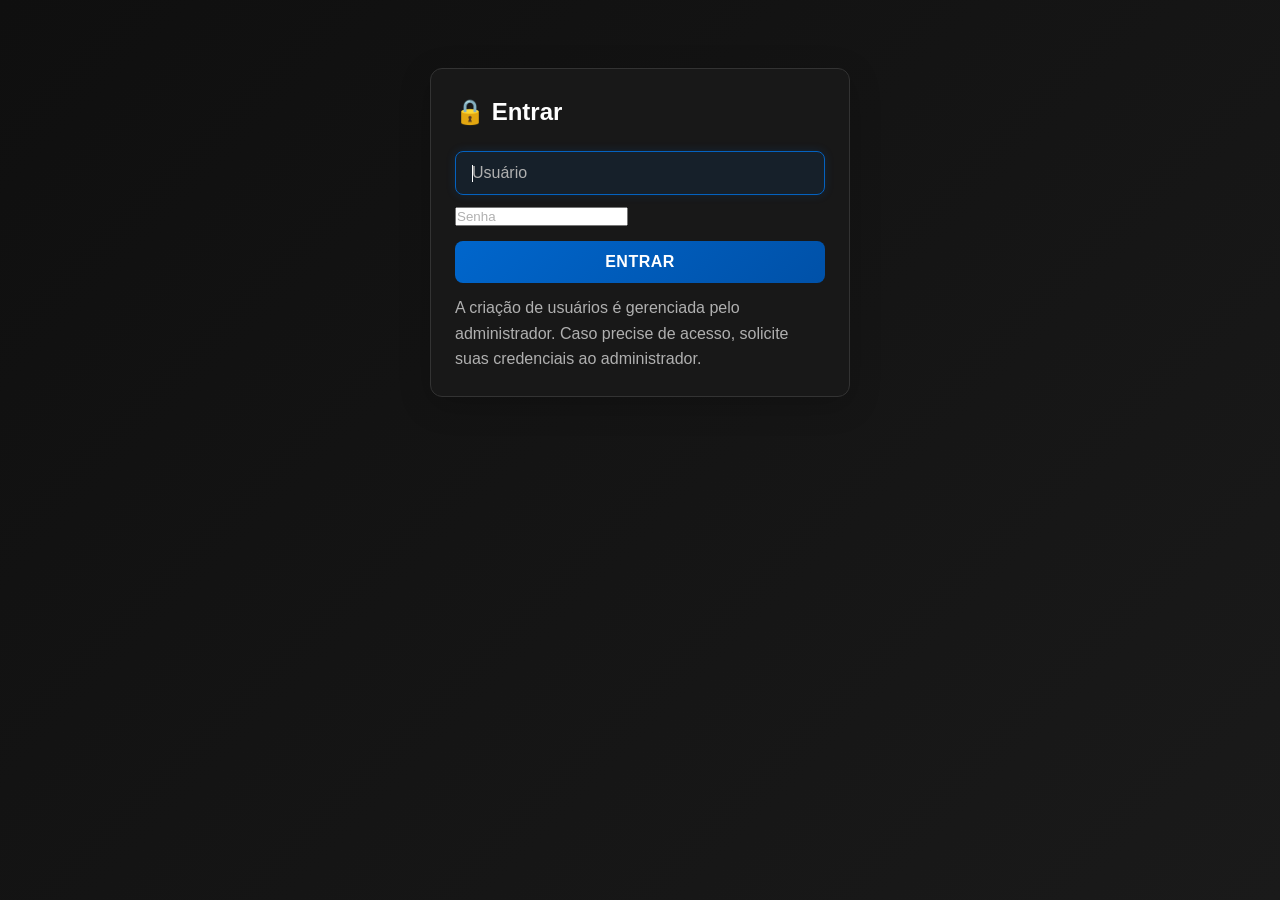
<file: index.html>
<!DOCTYPE html>
<html lang="pt-BR">
<head>
  <meta charset="UTF-8">
  <meta name="viewport" content="width=device-width, initial-scale=1.0">
  <meta name="description" content="Gerenciamento de Vendas - Sistema de Gestão de Vendas">
  <meta name="author" content="Gerenciamento de Vendas">
  <title>Gerenciamento de Vendas</title>
  <link rel="stylesheet" href="styles.css">
</head>
<body>
  <div class="container">
    <!-- Header -->
    <header class="header">
      <div class="header-content" style="display:flex; align-items:center; justify-content:space-between; gap:16px;">
        <div>
          <h1>🏷️ Gerenciamento de Vendas</h1>
          <p class="subtitle">Sistema de Gestão de Vendas</p>
        </div>
        <div style="text-align:right;">
          <div id="userDisplay" style="color:var(--text-secondary); margin-bottom:8px;"></div>
          <div style="display:flex; gap:8px; justify-content:flex-end; align-items:center;">
            <button id="adminBtn" class="btn" style="width:auto; padding:8px 12px; background:#333; display:none;">Gerenciar Usuários</button>
            <button id="logoutBtn" class="btn" style="width:auto; padding:8px 12px; background:#b22222;">Sair</button>
          </div>
        </div>
      </div>
      <div class="clock-container">
        <span id="clock"></span>
      </div>
    </header>

    <!-- Main Content -->
    <main class="main-content">
      <!-- Novo Produto Section -->
      <section class="card">
        <h2>📦 Novo Produto</h2>
        <form id="produtoForm" onsubmit="return false;">
          <div class="form-group">
            <input id="nome" type="text" placeholder="Nome do produto" required>
          </div>
          <div class="form-group">
            <input id="compra" type="number" placeholder="Preço de compra" step="0.01" min="0" required>
          </div>
          <div class="form-group">
            <input id="venda" type="number" placeholder="Preço de venda" step="0.01" min="0" required>
          </div>
          <div class="form-group">
            <input id="qtd" type="number" placeholder="Quantidade" min="1" required>
          </div>
          <button type="button" class="btn btn-primary" onclick="add()">➕ Adicionar Produto</button>
        </form>
      </section>

      <!-- Statistics Section -->
      <section class="stats-grid">
        <div class="stat-card">
          <div class="stat-icon">💵</div>
          <div class="stat-label">Hoje</div>
          <div class="stat-value">R$ <span id="hoje">0.00</span></div>
        </div>
        <div class="stat-card">
          <div class="stat-icon">📅</div>
          <div class="stat-label">Semana</div>
          <div class="stat-value">R$ <span id="semana">0.00</span></div>
        </div>
        <div class="stat-card">
          <div class="stat-icon">🗓️</div>
          <div class="stat-label">Mês</div>
          <div class="stat-value">R$ <span id="mes">0.00</span></div>
        </div>
        <div class="stat-card">
          <div class="stat-icon">📈</div>
          <div class="stat-label">Ano</div>
          <div class="stat-value">R$ <span id="ano">0.00</span></div>
        </div>
        <div class="stat-card">
          <div class="stat-icon">🏦</div>
          <div class="stat-label">Lucro Total</div>
          <div class="stat-value">R$ <span id="total">0.00</span></div>
        </div>
        <div class="stat-card">
          <div class="stat-icon">💰</div>
          <div class="stat-label">Receita Total</div>
          <div class="stat-value">R$ <span id="receita">0.00</span></div>
        </div>
        <div class="stat-card">
          <div class="stat-icon">📦</div>
          <div class="stat-label">Estoque</div>
          <div class="stat-value"><span id="estoque">0</span> itens</div>
        </div>
      </section>

      <!-- Produtos List Section -->
      <section class="card">
        <h2>📋 Lista de Produtos</h2>
        <div id="lista" class="produtos-list"></div>
      </section>

      <!-- Vendas List Section -->
      <section class="card">
        <h2>🧾 Produtos Vendidos</h2>
        <div id="vendasList" style="max-height:320px; overflow:auto; padding-top:8px;"></div>
      </section>

      <!-- Gráfico Section -->
      <section class="card">
        <h2>📊 Histórico Mensal do Ano</h2>
        <div class="chart-container">
          <canvas id="graf" width="700" height="260"></canvas>
        </div>
      </section>
    </main>

    <!-- Footer -->
    <footer class="footer">
      <p>&copy; 2026 Gerenciamento de Vendas. Todos os direitos reservados.</p>
    </footer>
  </div>

  <script src="app.js"></script>
</body>
</html>
</file>
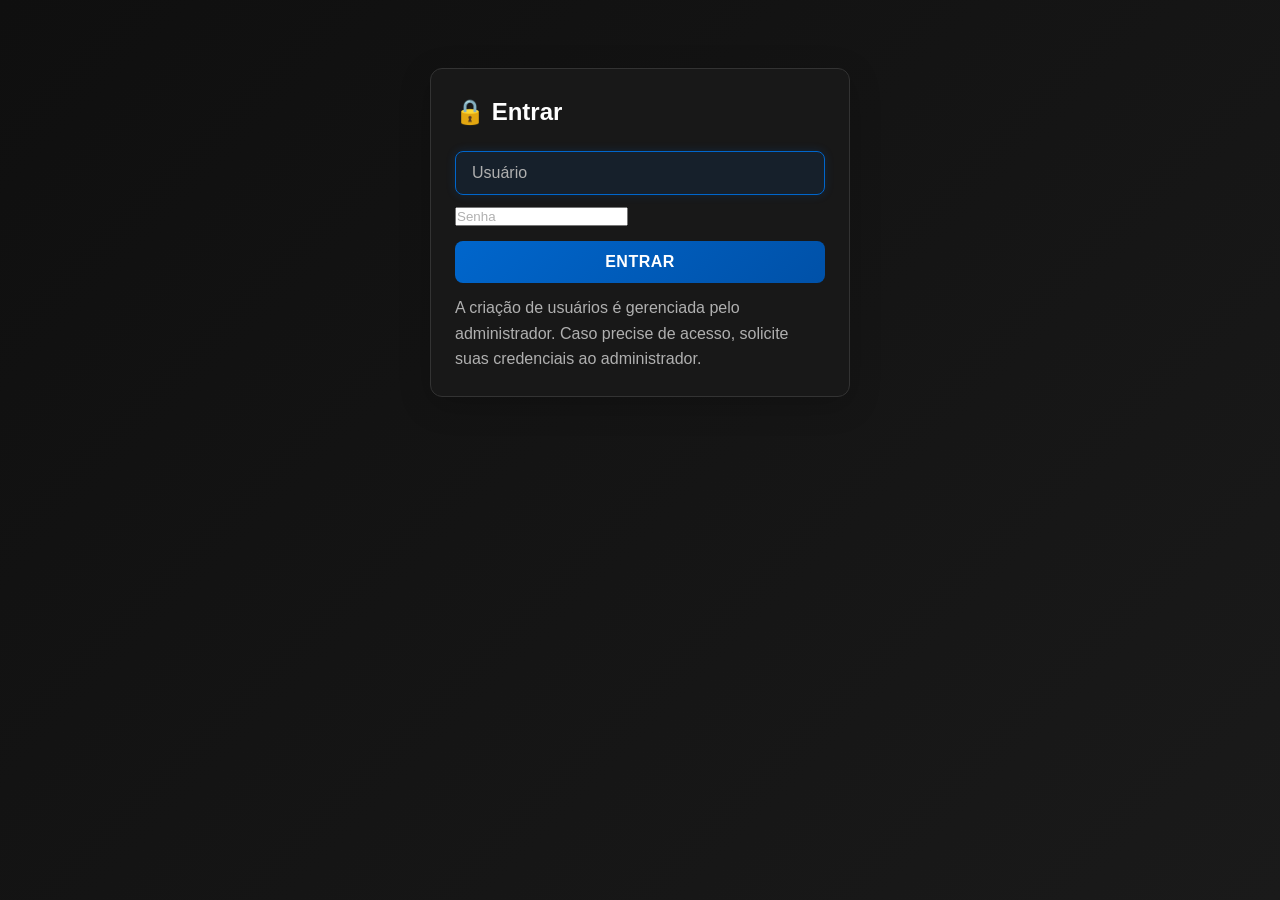
<file: admin-users-hybrid.html>
<!DOCTYPE html>
<html lang="pt-BR">
<head>
  <meta charset="utf-8">
  <meta name="viewport" content="width=device-width, initial-scale=1">
  <title>Admin - Gerenciar Usuários</title>
  <link rel="stylesheet" href="styles.css">
  <style>
    .admin-container {
      max-width: 1200px;
      margin: 0 auto;
      padding: 20px;
    }

    .admin-header {
      display: flex;
      justify-content: space-between;
      align-items: center;
      margin-bottom: 30px;
      padding-bottom: 20px;
      border-bottom: 2px solid var(--border-color);
    }

    .admin-title {
      display: flex;
      align-items: center;
      gap: 12px;
    }

    .admin-title h1 {
      margin: 0;
      font-size: 28px;
    }

    .admin-actions {
      display: flex;
      gap: 12px;
    }

    .admin-grid {
      display: grid;
      grid-template-columns: 1fr 1fr;
      gap: 20px;
      margin-bottom: 30px;
    }

    .card {
      background: var(--input-bg);
      border: 1px solid var(--border-color);
      border-radius: 12px;
      padding: 20px;
    }

    .card h2 {
      margin-top: 0;
      color: var(--text-primary);
      font-size: 18px;
      margin-bottom: 16px;
    }

    .form-group {
      margin-bottom: 12px;
    }

    .form-group label {
      display: block;
      font-size: 12px;
      color: var(--text-secondary);
      margin-bottom: 4px;
      text-transform: uppercase;
    }

    .form-group input,
    .form-group select {
      width: 100%;
      padding: 10px;
      background: var(--bg);
      border: 1px solid var(--border-color);
      border-radius: 6px;
      color: var(--text-primary);
      font-size: 14px;
      font-family: inherit;
      box-sizing: border-box;
    }

    .form-group input:focus,
    .form-group select:focus {
      outline: none;
      border-color: var(--accent);
      box-shadow: 0 0 0 2px rgba(100, 150, 255, 0.1);
    }

    .form-row {
      display: grid;
      grid-template-columns: 1fr 1fr;
      gap: 12px;
    }

    .btn {
      padding: 10px 16px;
      background: var(--accent);
      color: white;
      border: none;
      border-radius: 6px;
      cursor: pointer;
      font-size: 14px;
      font-weight: 500;
      transition: all 0.3s;
    }

    .btn:hover {
      opacity: 0.9;
      transform: translateY(-2px);
    }

    .btn:disabled {
      opacity: 0.5;
      cursor: not-allowed;
    }

    .btn-secondary {
      background: var(--border-color);
      color: var(--text-primary);
    }

    .btn-danger {
      background: #dc3545;
    }

    .btn-success {
      background: #28a745;
    }

    .btn-small {
      padding: 6px 12px;
      font-size: 12px;
    }

    .users-list {
      grid-column: 1 / -1;
    }

    .user-item {
      background: var(--bg);
      border: 1px solid var(--border-color);
      border-radius: 8px;
      padding: 16px;
      margin-bottom: 12px;
      display: flex;
      justify-content: space-between;
      align-items: center;
    }

    .user-info {
      flex: 1;
    }

    .user-name {
      font-weight: 600;
      color: var(--text-primary);
      margin-bottom: 4px;
    }

    .user-details {
      display: flex;
      gap: 16px;
      font-size: 12px;
      color: var(--text-secondary);
    }

    .user-actions {
      display: flex;
      gap: 8px;
      flex-wrap: wrap;
      justify-content: flex-end;
    }

    .invite-section {
      grid-column: 1 / -1;
    }

    .invite-box {
      background: var(--bg);
      border: 1px solid var(--accent);
      border-radius: 8px;
      padding: 12px;
      margin-bottom: 12px;
      font-family: 'Courier New', monospace;
      font-size: 13px;
      color: var(--text-primary);
      max-height: 150px;
      overflow-y: auto;
      white-space: pre-wrap;
      word-break: break-word;
    }

    .status-badge {
      display: inline-block;
      padding: 4px 8px;
      border-radius: 4px;
      font-size: 11px;
      font-weight: 600;
      text-transform: uppercase;
    }

    .status-admin {
      background: rgba(100, 150, 255, 0.2);
      color: var(--accent);
    }

    .status-user {
      background: rgba(40, 167, 69, 0.2);
      color: #28a745;
    }

    .loading {
      text-align: center;
      padding: 20px;
      color: var(--text-secondary);
    }

    .error {
      background: rgba(220, 53, 69, 0.1);
      border: 1px solid #dc3545;
      color: #dc3545;
      padding: 12px;
      border-radius: 6px;
      margin-bottom: 12px;
    }

    .success {
      background: rgba(40, 167, 69, 0.1);
      border: 1px solid #28a745;
      color: #28a745;
      padding: 12px;
      border-radius: 6px;
      margin-bottom: 12px;
    }

    @media (max-width: 768px) {
      .admin-grid {
        grid-template-columns: 1fr;
      }

      .form-row {
        grid-template-columns: 1fr;
      }

      .user-item {
        flex-direction: column;
        align-items: flex-start;
      }

      .user-actions {
        width: 100%;
        margin-top: 12px;
      }
    }
  </style>
</head>
<body>
  <div class="admin-container">
    <div class="admin-header">
      <div class="admin-title">
        <span>👨‍💼</span>
        <div>
          <h1>Painel de Administração</h1>
          <p style="margin: 0; font-size: 14px; color: var(--text-secondary);">Gerenciar usuários e membros</p>
        </div>
      </div>
      <div class="admin-actions">
        <button id="refreshBtn" class="btn btn-secondary btn-small">🔄 Atualizar</button>
        <button id="logoutBtn" class="btn btn-danger btn-small">Sair</button>
      </div>
    </div>

    <div id="alertContainer"></div>

    <div class="admin-grid">
      <!-- Criar novo usuário -->
      <div class="card">
        <h2>➕ Criar Novo Usuário</h2>
        <div class="form-group">
          <label>Nome de usuário (login)</label>
          <input type="text" id="newUsername" placeholder="Ex: joao.silva">
        </div>
        <div class="form-group">
          <label>Email (opcional)</label>
          <input type="email" id="newEmail" placeholder="Ex: joao@example.com">
        </div>
        <div class="form-group">
          <label>Função</label>
          <select id="newRole">
            <option value="user">Membro</option>
            <option value="admin">Administrador</option>
          </select>
        </div>
        <div class="form-group">
          <label>Senha (deixe em branco para gerar automaticamente)</label>
          <input type="password" id="newPassword" placeholder="Deixe vazio para gerar">
        </div>
        <button id="createUserBtn" class="btn btn-success" style="width: 100%;">Criar Usuário</button>
      </div>

      <!-- Gerar Convite -->
      <div class="card invite-section">
        <h2>✉️ Gerar Convite Personalizado</h2>
        <div class="form-group">
          <label>Nome do usuário (opcional)</label>
          <input type="text" id="inviteUsername" placeholder="Ex: maria.oliveira">
        </div>
        <div class="form-group">
          <label>Email (opcional)</label>
          <input type="email" id="inviteEmail" placeholder="Ex: maria@example.com">
        </div>
        <button id="generateInviteBtn" class="btn btn-success" style="width: 100%;">Gerar Convite</button>
        
        <div id="inviteContainer" style="margin-top: 12px; display: none;">
          <label style="display: block; font-size: 12px; color: var(--text-secondary); margin-bottom: 8px; text-transform: uppercase;">Texto do convite:</label>
          <div class="invite-box" id="inviteBox"></div>
          <button id="copyInviteBtn" class="btn btn-success btn-small" style="width: 100%; margin-top: 12px;">📋 Copiar Convite</button>
        </div>
      </div>

      <!-- Lista de usuários -->
      <div class="card users-list">
        <h2>👥 Usuários Cadastrados (<span id="userCount">0</span>)</h2>
        <div id="usersContainer" class="loading">Carregando usuários...</div>
      </div>
    </div>
  </div>

  <script src="admin-users-hybrid.js"></script>
</body>
</html>
</file>
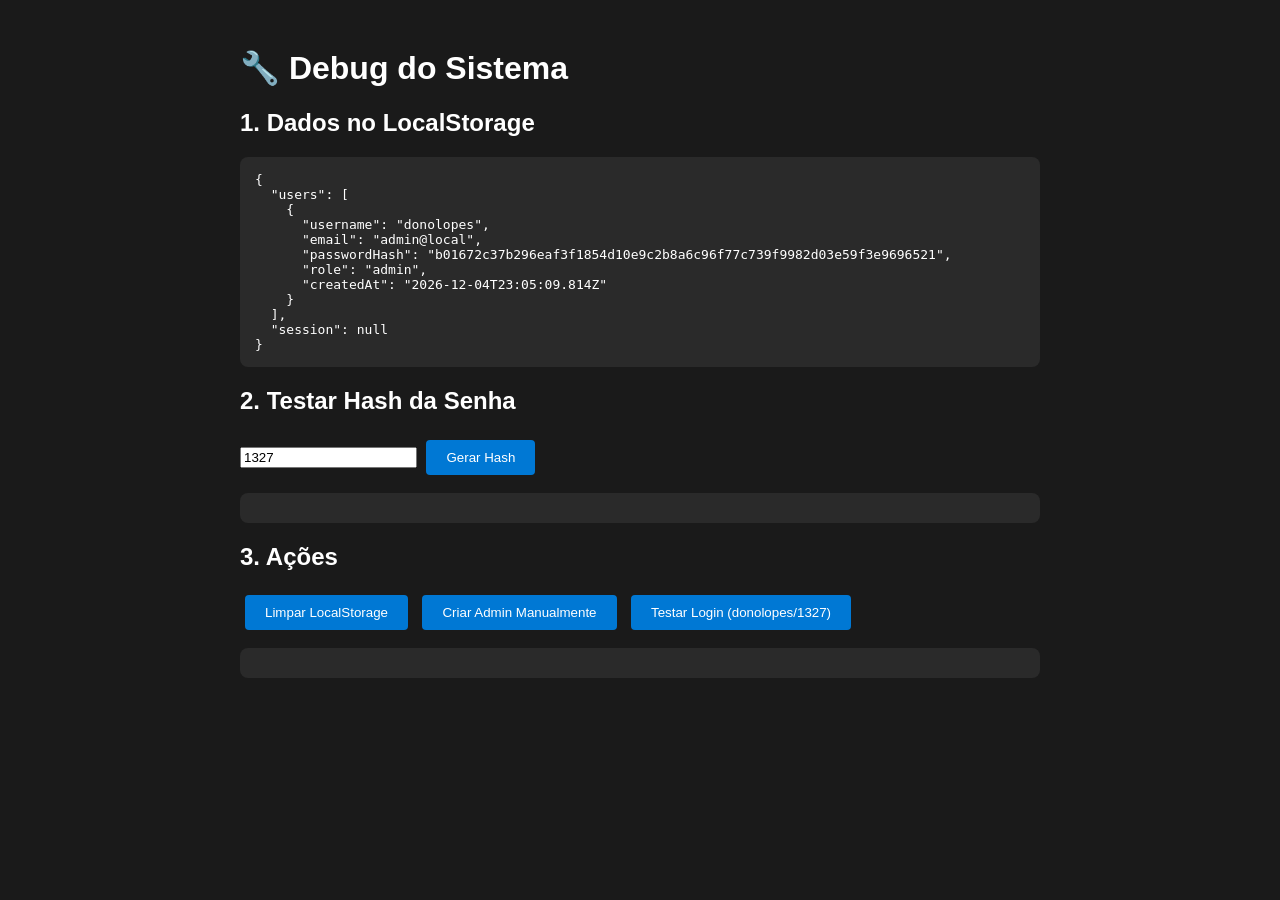
<file: debug.html>
<!DOCTYPE html>
<html lang="pt-BR">
<head>
  <meta charset="UTF-8">
  <meta name="viewport" content="width=device-width, initial-scale=1.0">
  <title>Debug - Verificar Dados</title>
  <style>
    body { font-family: Arial, sans-serif; background: #1a1a1a; color: #fff; padding: 20px; }
    .container { max-width: 800px; margin: 0 auto; }
    pre { background: #2a2a2a; padding: 15px; border-radius: 8px; overflow-x: auto; }
    button { padding: 10px 20px; margin: 5px; cursor: pointer; background: #0078d4; color: white; border: none; border-radius: 4px; }
    .success { color: #4caf50; }
    .error { color: #f44336; }
  </style>
</head>
<body>
  <div class="container">
    <h1>🔧 Debug do Sistema</h1>
    
    <h2>1. Dados no LocalStorage</h2>
    <pre id="storage"></pre>
    
    <h2>2. Testar Hash da Senha</h2>
    <input type="text" id="testPassword" placeholder="Digite a senha para testar" value="1327">
    <button onclick="testHash()">Gerar Hash</button>
    <pre id="hashResult"></pre>
    
    <h2>3. Ações</h2>
    <button onclick="clearStorage()">Limpar LocalStorage</button>
    <button onclick="createAdminManually()">Criar Admin Manualmente</button>
    <button onclick="testLogin()">Testar Login (donolopes/1327)</button>
    <pre id="result"></pre>
  </div>

  <script src="login.js"></script>
  <script>
    async function hashPassword(password) {
      const enc = new TextEncoder();
      const data = enc.encode(password);
      const hash = await crypto.subtle.digest('SHA-256', data);
      return Array.from(new Uint8Array(hash)).map(b => b.toString(16).padStart(2, '0')).join('');
    }

    function displayStorage() {
      const users = JSON.parse(localStorage.getItem('lopes_v7_users') || '[]');
      const session = JSON.parse(localStorage.getItem('lopes_v7_session') || 'null');
      document.getElementById('storage').textContent = JSON.stringify({ users, session }, null, 2);
    }

    async function testHash() {
      const pwd = document.getElementById('testPassword').value;
      const hash = await hashPassword(pwd);
      document.getElementById('hashResult').textContent = `Senha: ${pwd}\nHash: ${hash}`;
      displayStorage();
    }

    function clearStorage() {
      localStorage.removeItem('lopes_v7_users');
      localStorage.removeItem('lopes_v7_session');
      document.getElementById('result').textContent = '✓ LocalStorage limpo!';
      displayStorage();
    }

    async function createAdminManually() {
      const hash = await hashPassword('1327');
      const users = [{ username: 'donolopes', email: 'admin@local', passwordHash: hash, role: 'admin', createdAt: new Date().toISOString() }];
      localStorage.setItem('lopes_v7_users', JSON.stringify(users));
      document.getElementById('result').textContent = '✓ Admin criado manualmente!';
      displayStorage();
    }

    async function testLogin() {
      const res = await login('donolopes', '1327');
      document.getElementById('result').textContent = JSON.stringify(res, null, 2);
      displayStorage();
    }

    // Load initial storage display
    displayStorage();
  </script>
</body>
</html>
</file>
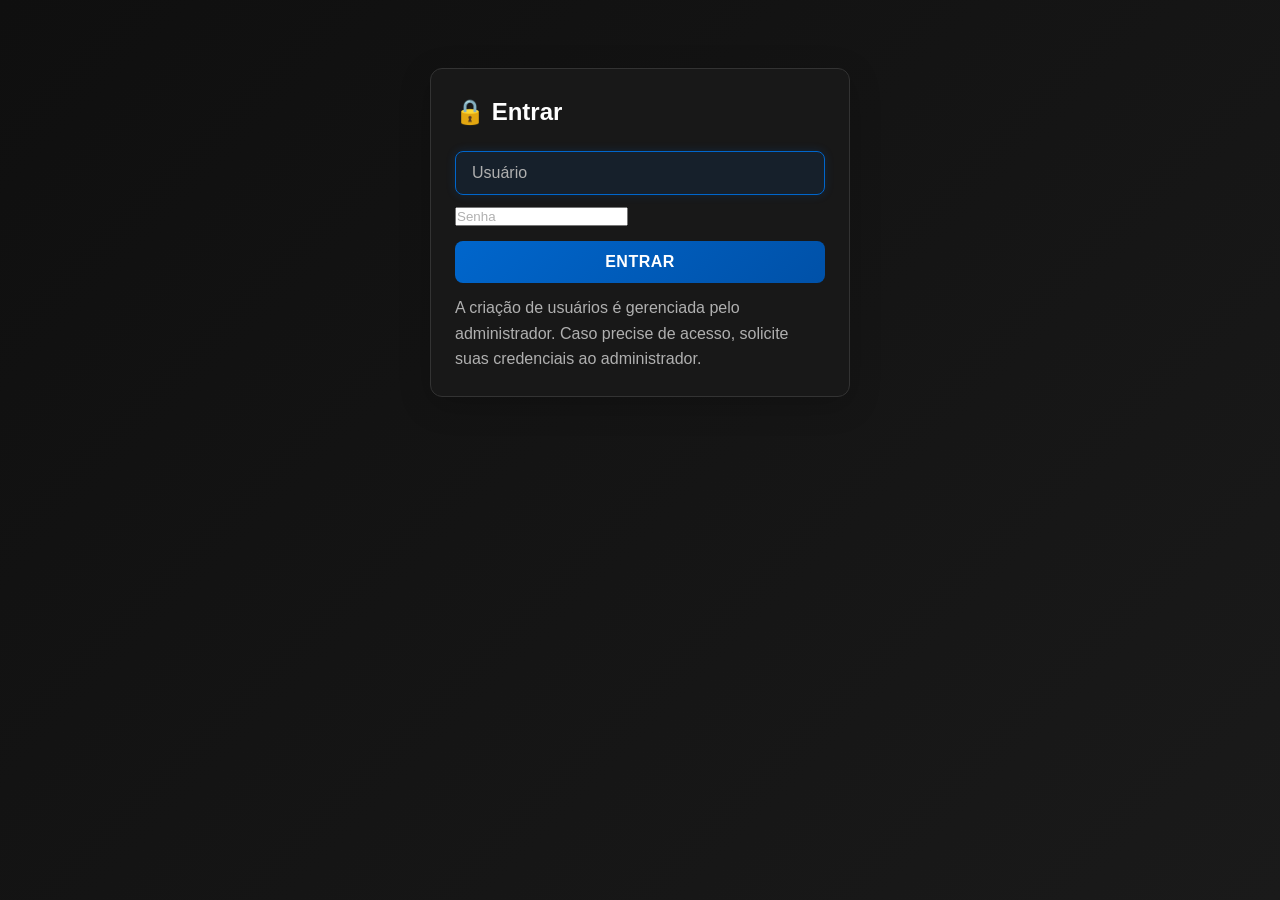
<file: login.html>
<!DOCTYPE html>
<html lang="pt-BR">
<head>
  <meta charset="UTF-8">
  <meta name="viewport" content="width=device-width, initial-scale=1.0">
  <meta name="description" content="Gerenciamento de Vendas - Sistema de Gestão de Vendas">
  <meta name="author" content="Gerenciamento de Vendas">
  <title>Gerenciamento de Vendas - Login</title>
  <link rel="stylesheet" href="styles.css">
  <style>
    .login-card { max-width:420px; margin:48px auto; padding:24px; border-radius:12px; }
    .login-actions { display:flex; gap:8px; margin-top:12px; }
  </style>
</head>
<body>
  <div class="container">
    <section class="card login-card">
      <h2>🔒 Entrar</h2>
      <div style="margin-top:12px;">
        <input id="username" type="text" placeholder="Usuário" autofocus />
      </div>
      <div style="margin-top:8px;">
        <input id="password" type="password" placeholder="Senha" />
      </div>
      <div class="login-actions">
        <button id="btnLogin" class="btn btn-primary">Entrar</button>
      </div>
      <p style="color:var(--text-secondary); margin-top:12px;">A criação de usuários é gerenciada pelo administrador. Caso precise de acesso, solicite suas credenciais ao administrador.</p>
    </section>
  </div>

  <script src="login.js"></script>
</body>
</html>
</file>
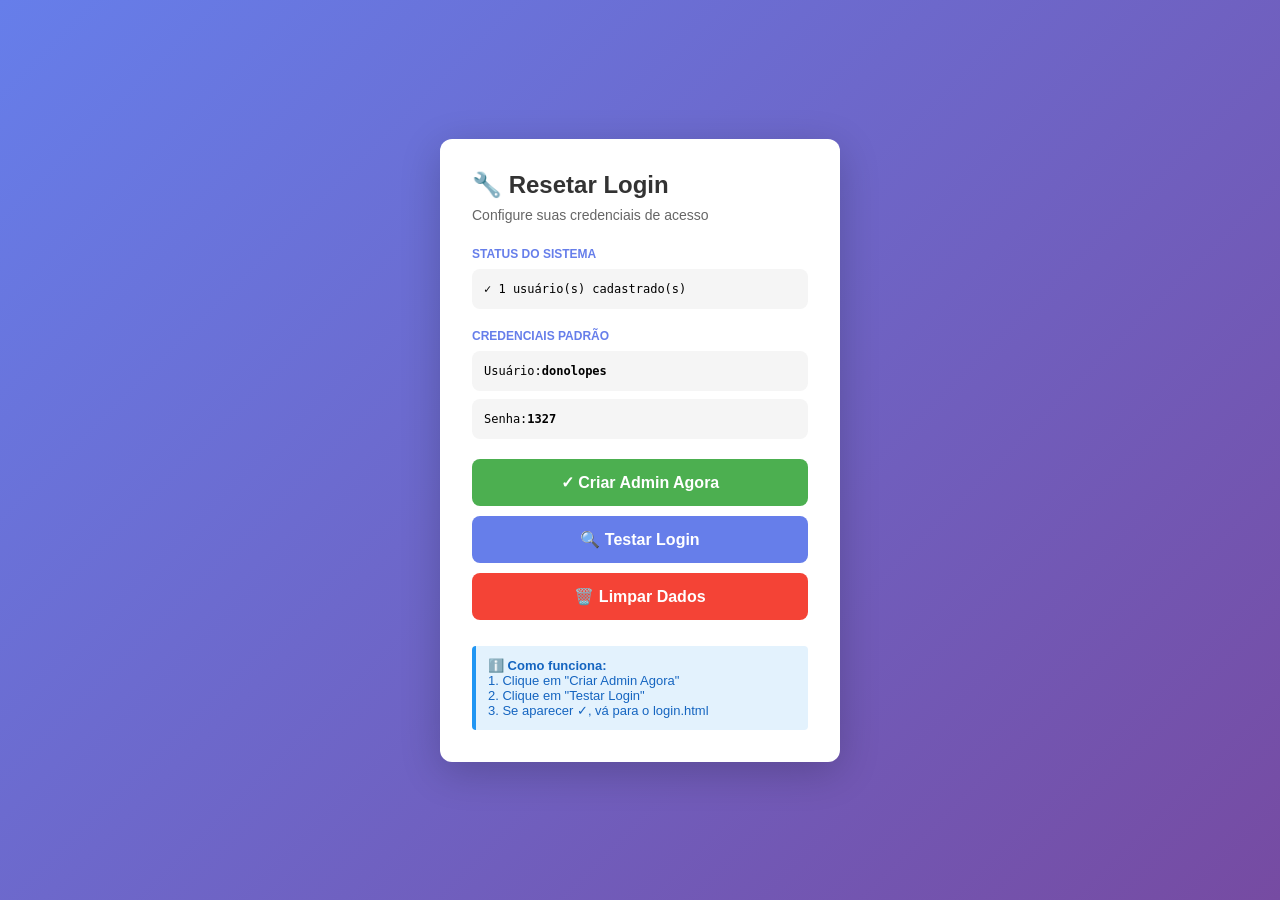
<file: reset.html>
<!DOCTYPE html>
<html lang="pt-BR">
<head>
  <meta charset="UTF-8">
  <meta name="viewport" content="width=device-width, initial-scale=1.0">
  <title>Resetar Login - Lopes</title>
  <style>
    * { margin: 0; padding: 0; box-sizing: border-box; }
    body { 
      font-family: -apple-system, BlinkMacSystemFont, 'Segoe UI', Roboto, Oxygen, Ubuntu, Cantarell, sans-serif;
      background: linear-gradient(135deg, #667eea 0%, #764ba2 100%);
      min-height: 100vh;
      display: flex;
      align-items: center;
      justify-content: center;
      padding: 20px;
    }
    .card {
      background: white;
      border-radius: 12px;
      padding: 32px;
      max-width: 400px;
      width: 100%;
      box-shadow: 0 10px 40px rgba(0,0,0,0.2);
    }
    h1 { 
      font-size: 24px;
      margin-bottom: 8px;
      color: #333;
    }
    .subtitle {
      color: #666;
      font-size: 14px;
      margin-bottom: 24px;
    }
    .section {
      margin-bottom: 20px;
    }
    .label {
      font-size: 12px;
      font-weight: 600;
      color: #667eea;
      text-transform: uppercase;
      margin-bottom: 8px;
    }
    .data-box {
      background: #f5f5f5;
      padding: 12px;
      border-radius: 8px;
      font-family: monospace;
      font-size: 12px;
      word-break: break-all;
      margin-bottom: 8px;
      min-height: 40px;
      display: flex;
      align-items: center;
    }
    button {
      width: 100%;
      padding: 14px;
      margin-bottom: 10px;
      border: none;
      border-radius: 8px;
      font-size: 16px;
      font-weight: 600;
      cursor: pointer;
      transition: all 0.3s ease;
    }
    .btn-primary {
      background: #667eea;
      color: white;
    }
    .btn-primary:active {
      transform: scale(0.98);
      background: #5568d3;
    }
    .btn-success {
      background: #4caf50;
      color: white;
    }
    .btn-success:active {
      transform: scale(0.98);
      background: #45a049;
    }
    .btn-danger {
      background: #f44336;
      color: white;
    }
    .btn-danger:active {
      transform: scale(0.98);
      background: #da190b;
    }
    .message {
      padding: 12px;
      border-radius: 8px;
      margin-bottom: 12px;
      font-size: 14px;
      text-align: center;
      display: none;
    }
    .message.success {
      background: #d4edda;
      color: #155724;
      border: 1px solid #c3e6cb;
      display: block;
    }
    .message.error {
      background: #f8d7da;
      color: #721c24;
      border: 1px solid #f5c6cb;
      display: block;
    }
    .message.info {
      background: #d1ecf1;
      color: #0c5460;
      border: 1px solid #bee5eb;
      display: block;
    }
    .info-text {
      background: #e3f2fd;
      border-left: 4px solid #2196F3;
      padding: 12px;
      border-radius: 4px;
      font-size: 13px;
      color: #1565c0;
      margin-top: 16px;
    }
  </style>
</head>
<body>
  <div class="card">
    <h1>🔧 Resetar Login</h1>
    <p class="subtitle">Configure suas credenciais de acesso</p>
    
    <div id="message" class="message"></div>

    <div class="section">
      <div class="label">Status do Sistema</div>
      <div class="data-box" id="status">Verificando...</div>
    </div>

    <div class="section">
      <div class="label">Credenciais Padrão</div>
      <div class="data-box">Usuário: <strong>donolopes</strong></div>
      <div class="data-box">Senha: <strong>1327</strong></div>
    </div>

    <button class="btn-success" onclick="criarAdmin()">✓ Criar Admin Agora</button>
    <button class="btn-primary" onclick="testarLogin()">🔍 Testar Login</button>
    <button class="btn-danger" onclick="limpar()">🗑️ Limpar Dados</button>

    <div class="info-text">
      <strong>ℹ️ Como funciona:</strong><br>
      1. Clique em "Criar Admin Agora"<br>
      2. Clique em "Testar Login"<br>
      3. Se aparecer ✓, vá para o login.html
    </div>
  </div>

  <script src="login.js"></script>
  <script>
    async function hashPassword(password) {
      const enc = new TextEncoder();
      const data = enc.encode(password);
      const hash = await crypto.subtle.digest('SHA-256', data);
      return Array.from(new Uint8Array(hash)).map(b => b.toString(16).padStart(2, '0')).join('');
    }

    function showMessage(text, type) {
      const el = document.getElementById('message');
      el.textContent = text;
      el.className = 'message ' + type;
      setTimeout(() => { el.className = 'message'; }, 5000);
    }

    function updateStatus() {
      const users = JSON.parse(localStorage.getItem('lopes_v7_users') || '[]');
      const session = JSON.parse(localStorage.getItem('lopes_v7_session') || 'null');
      const statusEl = document.getElementById('status');
      if (users.length > 0) {
        statusEl.innerHTML = `✓ ${users.length} usuário(s) cadastrado(s)`;
      } else {
        statusEl.innerHTML = '⚠️ Nenhum usuário cadastrado';
      }
    }

    async function criarAdmin() {
      try {
        const hash = await hashPassword('1327');
        const users = [{ 
          username: 'donolopes', 
          email: 'admin@local', 
          passwordHash: hash, 
          role: 'admin', 
          createdAt: new Date().toISOString() 
        }];
        localStorage.setItem('lopes_v7_users', JSON.stringify(users));
        showMessage('✓ Admin criado com sucesso!', 'success');
        updateStatus();
      } catch (e) {
        showMessage('❌ Erro ao criar admin: ' + e.message, 'error');
      }
    }

    async function testarLogin() {
      try {
        const users = JSON.parse(localStorage.getItem('lopes_v7_users') || '[]');
        const user = users.find(u => u.username === 'donolopes');
        
        if (!user) {
          showMessage('❌ Usuário não encontrado. Clique em "Criar Admin Agora" primeiro.', 'error');
          return;
        }

        const hash = await hashPassword('1327');
        if (hash === user.passwordHash) {
          const session = { 
            username: 'donolopes', 
            token: Math.random().toString(36).slice(2), 
            createdAt: new Date().toISOString() 
          };
          localStorage.setItem('lopes_v7_session', JSON.stringify(session));
          showMessage('✓ Login funcionando! Redirecionando...', 'success');
          setTimeout(() => {
            window.location.href = 'login.html';
          }, 1500);
        } else {
          showMessage('❌ Erro ao validar senha', 'error');
        }
      } catch (e) {
        showMessage('❌ Erro: ' + e.message, 'error');
      }
    }

    function limpar() {
      if (confirm('Tem certeza que deseja limpar todos os dados?')) {
        localStorage.removeItem('lopes_v7_users');
        localStorage.removeItem('lopes_v7_session');
        showMessage('✓ Dados limpos!', 'success');
        updateStatus();
      }
    }

    updateStatus();
  </script>
</body>
</html>
</file>
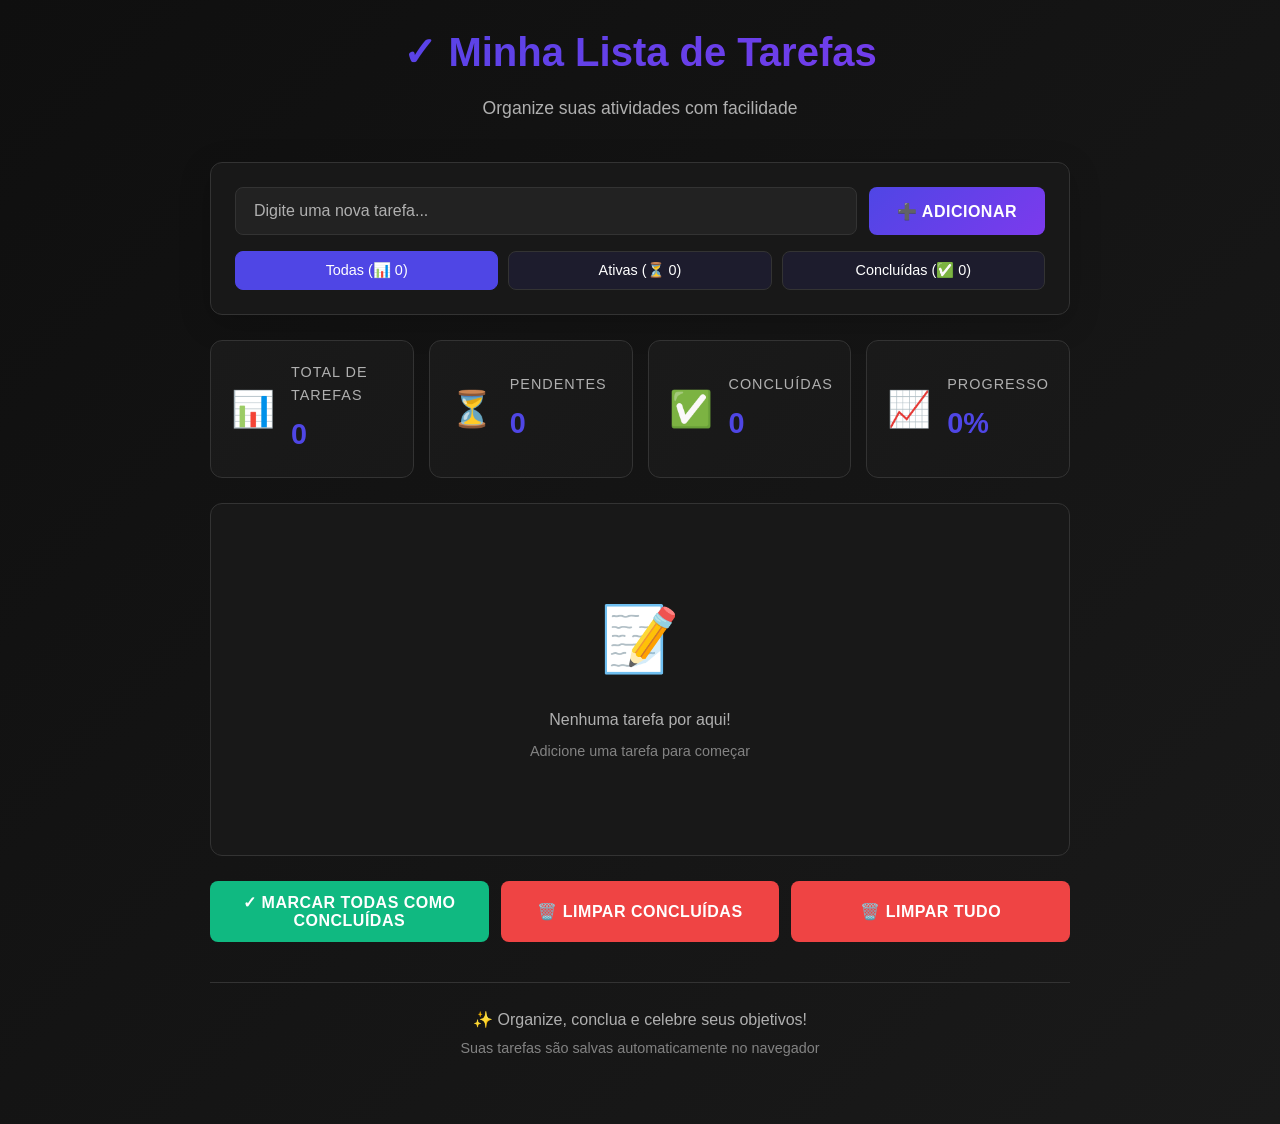
<file: todo.html>
<!DOCTYPE html>
<html lang="pt-BR">
<head>
  <meta charset="UTF-8">
  <meta name="viewport" content="width=device-width, initial-scale=1.0">
  <meta name="description" content="Aplicativo de Lista de Tarefas com Armazenamento Local">
  <title>Minha Lista de Tarefas</title>
  <link rel="stylesheet" href="todo-styles.css">
</head>
<body>
  <div class="container">
    <!-- Header -->
    <header class="header">
      <h1>✓ Minha Lista de Tarefas</h1>
      <p class="subtitle">Organize suas atividades com facilidade</p>
    </header>

    <!-- Main Content -->
    <main class="main-content">
      <!-- Input Section -->
      <section class="input-section">
        <div class="input-container">
          <input 
            type="text" 
            id="taskInput" 
            placeholder="Digite uma nova tarefa..."
            class="task-input"
          >
          <button class="btn btn-add" onclick="adicionarTarefa()">➕ Adicionar</button>
        </div>
        <div class="filter-buttons">
          <button class="filter-btn active" onclick="filtrarTarefas('todas')">Todas (📊 <span id="total">0</span>)</button>
          <button class="filter-btn" onclick="filtrarTarefas('ativas')">Ativas (⏳ <span id="ativas">0</span>)</button>
          <button class="filter-btn" onclick="filtrarTarefas('concluidas')">Concluídas (✅ <span id="concluidas">0</span>)</button>
        </div>
      </section>

      <!-- Statistics -->
      <section class="stats-section">
        <div class="stat-item">
          <span class="stat-icon">📊</span>
          <div>
            <div class="stat-label">Total de Tarefas</div>
            <div class="stat-value" id="statTotal">0</div>
          </div>
        </div>
        <div class="stat-item">
          <span class="stat-icon">⏳</span>
          <div>
            <div class="stat-label">Pendentes</div>
            <div class="stat-value" id="statAtivas">0</div>
          </div>
        </div>
        <div class="stat-item">
          <span class="stat-icon">✅</span>
          <div>
            <div class="stat-label">Concluídas</div>
            <div class="stat-value" id="statConcluidas">0</div>
          </div>
        </div>
        <div class="stat-item">
          <span class="stat-icon">📈</span>
          <div>
            <div class="stat-label">Progresso</div>
            <div class="stat-value" id="statProgresso">0%</div>
          </div>
        </div>
      </section>

      <!-- Tasks List -->
      <section class="tasks-section">
        <div id="tarefasList" class="tarefas-list"></div>
        <div id="emptyState" class="empty-state">
          <div class="empty-icon">📝</div>
          <p>Nenhuma tarefa por aqui!</p>
          <p class="empty-subtitle">Adicione uma tarefa para começar</p>
        </div>
      </section>

      <!-- Action Buttons -->
      <section class="action-buttons">
        <button class="btn btn-secondary" onclick="marcarTodasConcluidas()">✓ Marcar Todas como Concluídas</button>
        <button class="btn btn-danger" onclick="limparConcluidas()">🗑️ Limpar Concluídas</button>
        <button class="btn btn-danger" onclick="limparTodas()">🗑️ Limpar Tudo</button>
      </section>
    </main>

    <!-- Footer -->
    <footer class="footer">
      <p>✨ Organize, conclua e celebre seus objetivos!</p>
      <p class="footer-info">Suas tarefas são salvas automaticamente no navegador</p>
    </footer>
  </div>

  <script src="todo-app.js"></script>
</body>
</html>
</file>
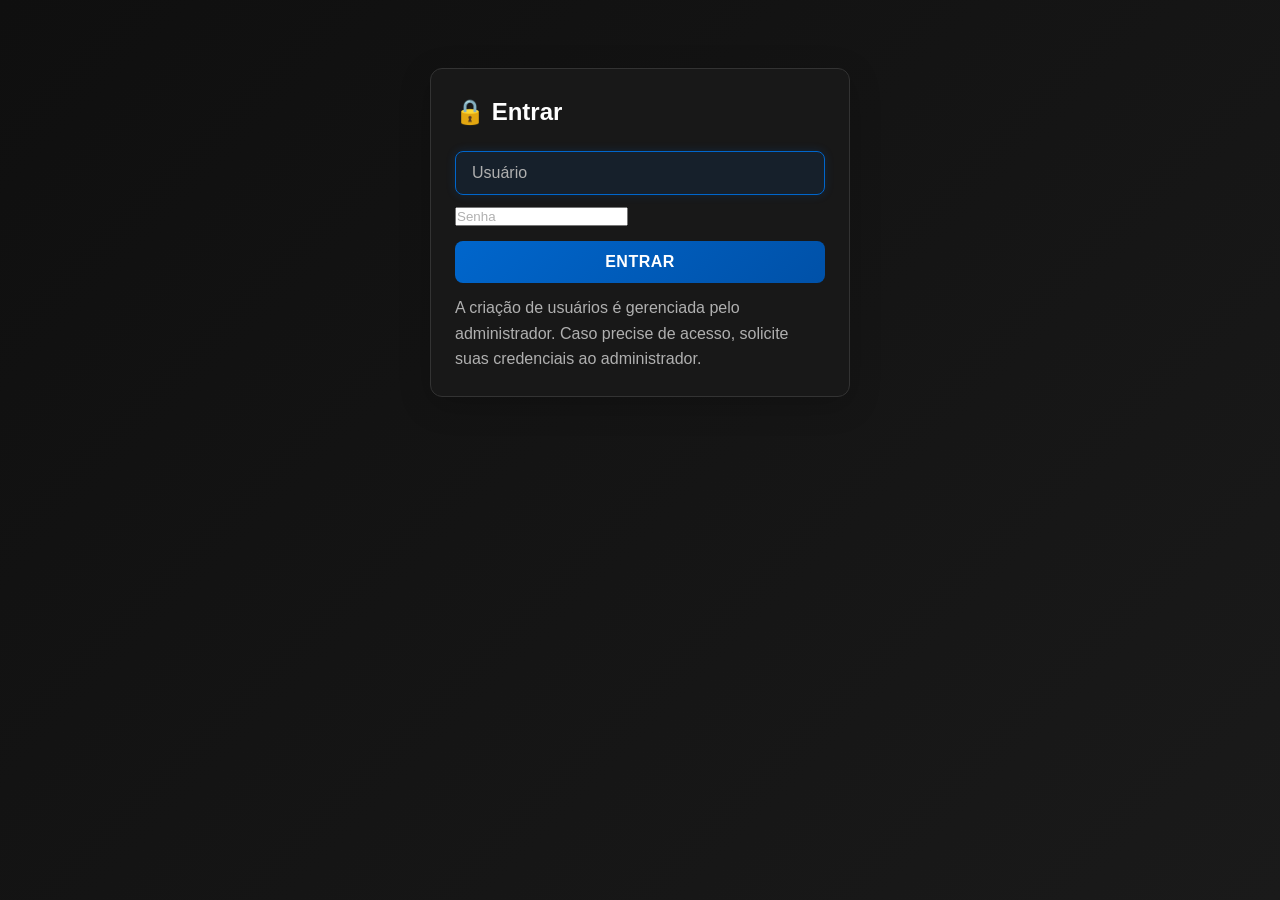
<file: users.html>
<!DOCTYPE html>
<html lang="pt-BR">
<head>
  <meta charset="utf-8">
  <meta name="viewport" content="width=device-width, initial-scale=1">
  <title>Gerenciar Usuários - Gerenciamento de Vendas</title>
  <link rel="stylesheet" href="styles.css">
  <style>
    .users-card { max-width:900px; margin:32px auto; padding:20px; }
    .user-row { display:flex; justify-content:space-between; gap:12px; align-items:center; padding:10px; border-radius:8px; }
    .user-actions { display:flex; gap:8px; }
    .invite-area { margin-top:16px; display:grid; gap:8px; }
    .invite-output { width:100%; min-height:80px; padding:8px; border-radius:8px; background:var(--input-bg); border:1px solid var(--border-color); color:var(--text-primary); }
  </style>
</head>
<body>
  <div class="container">
    <header class="header">
      <div style="display:flex; justify-content:space-between; align-items:center;">
        <div>
          <h1>🛡️ Painel de Usuários</h1>
          <p class="subtitle">Gerencie contas (apenas admins)</p>
        </div>
        <div>
          <button id="backBtn" class="btn">Voltar</button>
          <button id="logoutBtn" class="btn" style="background:#b22222;">Sair</button>
        </div>
      </div>
    </header>

    <main class="main-content">
      <section class="card users-card">
        <h2>Usuários</h2>
        <div id="usersContainer" style="margin-top:12px; display:grid; gap:8px;"></div>

        <div style="margin-top:16px;">
          <h3>Registrar novo usuário</h3>
          <div style="display:flex; gap:8px; margin-top:8px;">
            <input id="newUsername" placeholder="Usuário" />
            <input id="newEmail" placeholder="Email (opcional)" />
            <input id="newPassword" type="password" placeholder="Senha" />
            <button id="createUserBtn" class="btn btn-primary">Criar</button>
          </div>
        </div>

        <div class="invite-area">
          <h3>Gerar convite (cria usuário e gera credenciais prontas)</h3>
          <div style="display:flex; gap:8px;">
            <input id="inviteUsername" placeholder="Usuário (opcional)" />
            <input id="inviteEmail" placeholder="Email (opcional)" />
            <button id="generateInviteBtn" class="btn">Gerar Convite</button>
          </div>
          <textarea id="inviteOutput" class="invite-output" readonly placeholder="Aqui aparecerá o texto do convite..."></textarea>
          <div style="display:flex; gap:8px;">
            <button id="copyInviteBtn" class="btn">Copiar Convite</button>
            <button id="createFromInviteBtn" class="btn btn-primary">Criar usuário (sem copiar)</button>
          </div>
        </div>

      </section>
    </main>

    <footer class="footer">
      <p>&copy; 2026 Gerenciamento de Vendas</p>
    </footer>
  </div>

  <script src="users.js"></script>
</body>
</html>
</file>
<file: styles.css>
* {
  margin: 0;
  padding: 0;
  box-sizing: border-box;
}

:root {
  --primary-color: #1a1a1a;
  --secondary-color: #252525;
  --accent-color: #0066cc;
  --success-color: #28a745;
  --text-primary: #ffffff;
  --text-secondary: #b0b0b0;
  --border-color: #333333;
  --card-bg: #181818;
  --input-bg: #222222;
}

body {
  background: linear-gradient(135deg, #0f0f0f 0%, #1a1a1a 100%);
  color: var(--text-primary);
  font-family: -apple-system, BlinkMacSystemFont, 'Segoe UI', Roboto, 'Helvetica Neue', Arial, sans-serif;
  line-height: 1.6;
  min-height: 100vh;
}

.container {
  max-width: 1200px;
  margin: 0 auto;
  padding: 20px;
}

/* Header */
.header {
  background: linear-gradient(135deg, #1a1a2e 0%, #16213e 100%);
  border-radius: 16px;
  padding: 40px 20px;
  margin-bottom: 30px;
  text-align: center;
  border: 1px solid var(--border-color);
  box-shadow: 0 8px 32px rgba(0, 0, 0, 0.3);
}

.header h1 {
  font-size: 2.5em;
  margin-bottom: 10px;
  background: linear-gradient(135deg, #00d4ff, #0066cc);
  -webkit-background-clip: text;
  -webkit-text-fill-color: transparent;
  background-clip: text;
}

.subtitle {
  color: var(--text-secondary);
  font-size: 1.1em;
  margin-bottom: 20px;
}

.clock-container {
  font-size: 1.2em;
  color: var(--text-secondary);
  font-weight: 500;
}

#clock {
  display: inline-block;
  padding: 8px 16px;
  background: rgba(0, 102, 204, 0.2);
  border-radius: 8px;
  border: 1px solid var(--accent-color);
}

/* Main Content */
.main-content {
  display: grid;
  gap: 20px;
}

/* Cards */
.card {
  background: var(--card-bg);
  border: 1px solid var(--border-color);
  border-radius: 12px;
  padding: 24px;
  backdrop-filter: blur(10px);
  box-shadow: 0 8px 32px rgba(0, 0, 0, 0.2);
  transition: all 0.3s ease;
}

.card:hover {
  border-color: var(--accent-color);
  box-shadow: 0 8px 32px rgba(0, 102, 204, 0.1);
}

.card h2 {
  margin-bottom: 20px;
  font-size: 1.5em;
  color: var(--text-primary);
}

/* Form */
.form-group {
  margin-bottom: 12px;
}

input[type="text"],
input[type="number"] {
  width: 100%;
  padding: 12px 16px;
  background: var(--input-bg);
  color: var(--text-primary);
  border: 1px solid var(--border-color);
  border-radius: 8px;
  font-size: 1em;
  transition: all 0.3s ease;
}

input[type="text"]:focus,
input[type="number"]:focus {
  outline: none;
  border-color: var(--accent-color);
  background: rgba(0, 102, 204, 0.1);
  box-shadow: 0 0 10px rgba(0, 102, 204, 0.2);
}

input::placeholder {
  color: var(--text-secondary);
}

/* Buttons */
.btn {
  width: 100%;
  padding: 12px 20px;
  border: none;
  border-radius: 8px;
  font-size: 1em;
  font-weight: 600;
  cursor: pointer;
  transition: all 0.3s ease;
  text-transform: uppercase;
  letter-spacing: 0.5px;
}

.btn-primary {
  background: linear-gradient(135deg, var(--accent-color), #0051a8);
  color: white;
}

.btn-primary:hover {
  transform: translateY(-2px);
  box-shadow: 0 8px 16px rgba(0, 102, 204, 0.4);
}

.btn-primary:active {
  transform: translateY(0);
}

.btn-sell {
  background: var(--success-color);
  color: white;
  padding: 8px 16px;
  font-size: 0.9em;
  width: 100%;
}

.btn-sell:hover {
  background: #218838;
  transform: translateY(-2px);
}

/* Stats Grid */
.stats-grid {
  display: grid;
  grid-template-columns: repeat(auto-fit, minmax(250px, 1fr));
  gap: 15px;
}

.stat-card {
  background: linear-gradient(135deg, var(--secondary-color) 0%, var(--card-bg) 100%);
  border: 1px solid var(--border-color);
  border-radius: 12px;
  padding: 20px;
  text-align: center;
  backdrop-filter: blur(10px);
  transition: all 0.3s ease;
}

.stat-card:hover {
  border-color: var(--accent-color);
  transform: translateY(-4px);
  box-shadow: 0 8px 32px rgba(0, 102, 204, 0.2);
}

.stat-icon {
  font-size: 2.5em;
  margin-bottom: 10px;
}

.stat-label {
  color: var(--text-secondary);
  font-size: 0.9em;
  margin-bottom: 8px;
  text-transform: uppercase;
  letter-spacing: 1px;
}

.stat-value {
  font-size: 1.8em;
  font-weight: 700;
  color: var(--accent-color);
}

/* Produtos List */
.produtos-list {
  display: grid;
  grid-template-columns: repeat(auto-fill, minmax(280px, 1fr));
  gap: 15px;
}

.produto {
  background: var(--input-bg);
  border: 1px solid var(--border-color);
  border-radius: 10px;
  padding: 16px;
  transition: all 0.3s ease;
}

.produto:hover {
  border-color: var(--accent-color);
  box-shadow: 0 4px 16px rgba(0, 102, 204, 0.1);
}

.produto b {
  display: block;
  font-size: 1.1em;
  margin-bottom: 8px;
  color: var(--accent-color);
}

.produto-info {
  font-size: 0.9em;
  margin: 6px 0;
  color: var(--text-secondary);
}

.produto-info strong {
  color: var(--text-primary);
}

/* Chart */
.chart-container {
  display: flex;
  justify-content: center;
  align-items: center;
  overflow-x: auto;
}

#graf {
  background: linear-gradient(to bottom, #ffffff, #f5f5f5);
  border-radius: 8px;
  max-width: 100%;
  height: auto;
  box-shadow: 0 4px 12px rgba(0, 0, 0, 0.2);
}

/* Footer */
.footer {
  text-align: center;
  padding: 30px 20px;
  color: var(--text-secondary);
  border-top: 1px solid var(--border-color);
  margin-top: 40px;
}

/* Responsive Design */
@media (max-width: 768px) {
  .container {
    padding: 15px;
  }

  .header {
    padding: 30px 15px;
  }

  .header h1 {
    font-size: 1.8em;
  }

  .card {
    padding: 16px;
  }

  .stats-grid {
    grid-template-columns: repeat(auto-fit, minmax(150px, 1fr));
    gap: 10px;
  }

  .stat-card {
    padding: 15px;
  }

  .stat-icon {
    font-size: 2em;
  }

  .stat-value {
    font-size: 1.4em;
  }

  .produtos-list {
    grid-template-columns: 1fr;
  }

  #graf {
    width: 100%;
    height: auto;
  }
}

@media (max-width: 480px) {
  .header h1 {
    font-size: 1.4em;
  }

  .card h2 {
    font-size: 1.2em;
  }

  .stats-grid {
    grid-template-columns: repeat(2, 1fr);
  }

  .stat-card {
    padding: 12px;
  }

  .stat-icon {
    font-size: 1.6em;
  }

  .stat-value {
    font-size: 1.1em;
  }
}
</file>
<file: todo-styles.css>
* {
  margin: 0;
  padding: 0;
  box-sizing: border-box;
}

:root {
  --primary-color: #0f0f0f;
  --secondary-color: #1a1a1a;
  --accent-color: #4f46e5;
  --success-color: #10b981;
  --danger-color: #ef4444;
  --warning-color: #f59e0b;
  --text-primary: #ffffff;
  --text-secondary: #b0b0b0;
  --border-color: #333333;
  --card-bg: #181818;
  --input-bg: #222222;
}

body {
  background: linear-gradient(135deg, #0f0f0f 0%, #1a1a1a 100%);
  color: var(--text-primary);
  font-family: -apple-system, BlinkMacSystemFont, 'Segoe UI', Roboto, 'Helvetica Neue', Arial, sans-serif;
  line-height: 1.6;
  min-height: 100vh;
  padding-bottom: 40px;
}

.container {
  max-width: 900px;
  margin: 0 auto;
  padding: 20px;
}

/* Header */
.header {
  text-align: center;
  margin-bottom: 40px;
  animation: slideDown 0.6s ease;
}

.header h1 {
  font-size: 2.5em;
  margin-bottom: 10px;
  background: linear-gradient(135deg, #4f46e5, #7c3aed);
  -webkit-background-clip: text;
  -webkit-text-fill-color: transparent;
  background-clip: text;
}

.subtitle {
  color: var(--text-secondary);
  font-size: 1.1em;
}

/* Main Content */
.main-content {
  display: grid;
  gap: 25px;
  animation: fadeIn 0.8s ease;
}

/* Input Section */
.input-section {
  background: var(--card-bg);
  border: 1px solid var(--border-color);
  border-radius: 12px;
  padding: 24px;
  backdrop-filter: blur(10px);
  box-shadow: 0 8px 32px rgba(0, 0, 0, 0.2);
}

.input-container {
  display: flex;
  gap: 12px;
  margin-bottom: 16px;
}

.task-input {
  flex: 1;
  padding: 14px 18px;
  background: var(--input-bg);
  color: var(--text-primary);
  border: 1px solid var(--border-color);
  border-radius: 8px;
  font-size: 1em;
  transition: all 0.3s ease;
}

.task-input:focus {
  outline: none;
  border-color: var(--accent-color);
  background: rgba(79, 70, 229, 0.1);
  box-shadow: 0 0 12px rgba(79, 70, 229, 0.3);
}

.task-input::placeholder {
  color: var(--text-secondary);
}

.filter-buttons {
  display: grid;
  grid-template-columns: repeat(auto-fit, minmax(150px, 1fr));
  gap: 10px;
}

.filter-btn {
  padding: 10px 16px;
  background: rgba(79, 70, 229, 0.1);
  color: var(--text-primary);
  border: 1px solid var(--border-color);
  border-radius: 8px;
  cursor: pointer;
  font-size: 0.9em;
  font-weight: 500;
  transition: all 0.3s ease;
}

.filter-btn:hover {
  border-color: var(--accent-color);
}

.filter-btn.active {
  background: var(--accent-color);
  border-color: var(--accent-color);
  color: white;
}

/* Buttons */
.btn {
  padding: 12px 24px;
  border: none;
  border-radius: 8px;
  font-size: 1em;
  font-weight: 600;
  cursor: pointer;
  transition: all 0.3s ease;
  text-transform: uppercase;
  letter-spacing: 0.5px;
}

.btn-add {
  background: linear-gradient(135deg, var(--accent-color), #7c3aed);
  color: white;
  padding: 14px 28px;
}

.btn-add:hover {
  transform: translateY(-2px);
  box-shadow: 0 8px 20px rgba(79, 70, 229, 0.4);
}

.btn-secondary {
  background: var(--success-color);
  color: white;
  width: 100%;
}

.btn-secondary:hover {
  background: #059669;
  transform: translateY(-2px);
}

.btn-danger {
  background: var(--danger-color);
  color: white;
  width: 100%;
}

.btn-danger:hover {
  background: #dc2626;
  transform: translateY(-2px);
}

.btn-small {
  padding: 6px 12px;
  font-size: 0.85em;
}

/* Statistics */
.stats-section {
  display: grid;
  grid-template-columns: repeat(auto-fit, minmax(200px, 1fr));
  gap: 15px;
}

.stat-item {
  background: linear-gradient(135deg, var(--secondary-color) 0%, var(--card-bg) 100%);
  border: 1px solid var(--border-color);
  border-radius: 12px;
  padding: 20px;
  display: flex;
  align-items: center;
  gap: 16px;
  backdrop-filter: blur(10px);
  transition: all 0.3s ease;
}

.stat-item:hover {
  border-color: var(--accent-color);
  transform: translateY(-4px);
  box-shadow: 0 8px 24px rgba(79, 70, 229, 0.15);
}

.stat-icon {
  font-size: 2.2em;
}

.stat-label {
  font-size: 0.9em;
  color: var(--text-secondary);
  text-transform: uppercase;
  letter-spacing: 1px;
  margin-bottom: 4px;
}

.stat-value {
  font-size: 1.8em;
  font-weight: 700;
  color: var(--accent-color);
}

/* Tasks Section */
.tasks-section {
  background: var(--card-bg);
  border: 1px solid var(--border-color);
  border-radius: 12px;
  padding: 24px;
  min-height: 300px;
}

.tarefas-list {
  display: grid;
  gap: 12px;
}

.tarefa-item {
  background: var(--input-bg);
  border: 1px solid var(--border-color);
  border-radius: 10px;
  padding: 16px;
  display: flex;
  align-items: center;
  gap: 12px;
  transition: all 0.3s ease;
  animation: slideIn 0.3s ease;
}

.tarefa-item:hover {
  border-color: var(--accent-color);
  background: rgba(79, 70, 229, 0.05);
}

.tarefa-item.concluida {
  opacity: 0.7;
}

.tarefa-item.concluida .tarefa-texto {
  text-decoration: line-through;
  color: var(--text-secondary);
}

.tarefa-checkbox {
  width: 24px;
  height: 24px;
  cursor: pointer;
  accent-color: var(--success-color);
  flex-shrink: 0;
}

.tarefa-texto {
  flex: 1;
  word-break: break-word;
  font-size: 1em;
}

.tarefa-prioridade {
  display: inline-block;
  padding: 4px 8px;
  border-radius: 4px;
  font-size: 0.8em;
  font-weight: 600;
  text-transform: uppercase;
}

.prioridade-alta {
  background: rgba(239, 68, 68, 0.2);
  color: #ff6b6b;
}

.prioridade-media {
  background: rgba(245, 158, 11, 0.2);
  color: #fbbf24;
}

.prioridade-baixa {
  background: rgba(16, 185, 129, 0.2);
  color: #6ee7b7;
}

.tarefa-data {
  font-size: 0.85em;
  color: var(--text-secondary);
  flex-shrink: 0;
}

.tarefa-acoes {
  display: flex;
  gap: 6px;
  flex-shrink: 0;
}

.btn-icon {
  background: none;
  border: none;
  font-size: 1.2em;
  cursor: pointer;
  transition: all 0.2s ease;
  padding: 4px 8px;
  border-radius: 4px;
}

.btn-icon:hover {
  background: rgba(79, 70, 229, 0.2);
  transform: scale(1.1);
}

.btn-icon.delete:hover {
  background: rgba(239, 68, 68, 0.2);
}

/* Empty State */
.empty-state {
  text-align: center;
  padding: 60px 20px;
  display: none;
}

.empty-state.show {
  display: block;
}

.empty-icon {
  font-size: 4em;
  margin-bottom: 16px;
}

.empty-state p {
  color: var(--text-secondary);
  margin-bottom: 8px;
}

.empty-subtitle {
  font-size: 0.9em;
  opacity: 0.7;
}

/* Action Buttons */
.action-buttons {
  display: grid;
  grid-template-columns: repeat(auto-fit, minmax(200px, 1fr));
  gap: 12px;
}

/* Footer */
.footer {
  text-align: center;
  margin-top: 40px;
  padding-top: 20px;
  border-top: 1px solid var(--border-color);
  color: var(--text-secondary);
}

.footer p {
  margin: 4px 0;
}

.footer-info {
  font-size: 0.9em;
  opacity: 0.7;
}

/* Animations */
@keyframes slideDown {
  from {
    opacity: 0;
    transform: translateY(-20px);
  }
  to {
    opacity: 1;
    transform: translateY(0);
  }
}

@keyframes fadeIn {
  from {
    opacity: 0;
  }
  to {
    opacity: 1;
  }
}

@keyframes slideIn {
  from {
    opacity: 0;
    transform: translateX(-10px);
  }
  to {
    opacity: 1;
    transform: translateX(0);
  }
}

/* Responsive Design */
@media (max-width: 768px) {
  .container {
    padding: 15px;
  }

  .header h1 {
    font-size: 1.8em;
  }

  .input-container {
    flex-direction: column;
  }

  .btn-add {
    width: 100%;
  }

  .filter-buttons {
    grid-template-columns: 1fr;
  }

  .stats-section {
    grid-template-columns: repeat(2, 1fr);
  }

  .tarefa-item {
    flex-wrap: wrap;
  }

  .tarefa-data {
    order: 3;
    width: 100%;
    margin-top: 8px;
  }

  .action-buttons {
    grid-template-columns: 1fr;
  }
}

@media (max-width: 480px) {
  .header h1 {
    font-size: 1.4em;
  }

  .stats-section {
    grid-template-columns: 1fr;
  }

  .stat-item {
    padding: 16px;
  }

  .tarefa-item {
    padding: 12px;
  }
}
</file>
